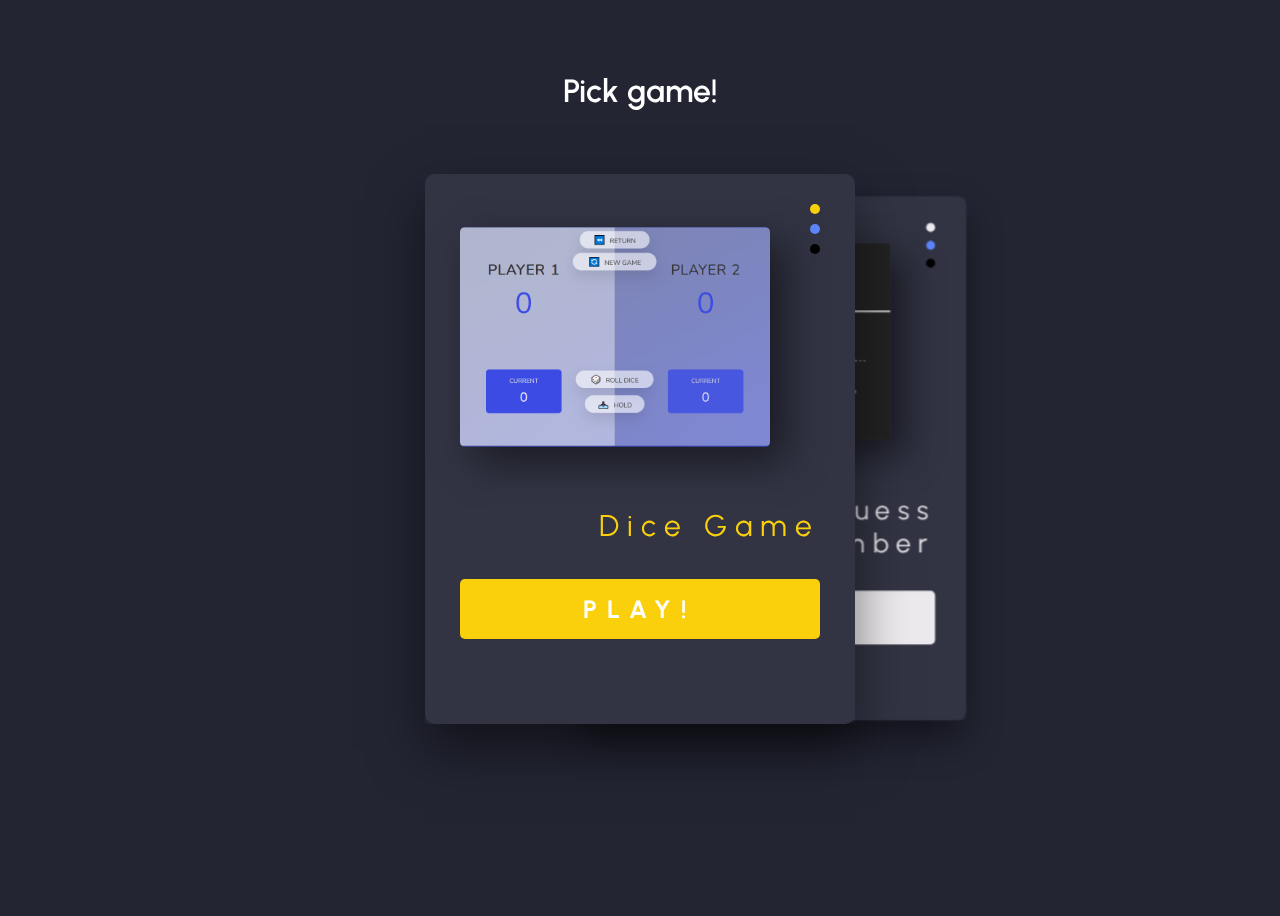
<file: index.html>
<!DOCTYPE html>
<html lang="en">
  <head>
    <meta charset="UTF-8" />
    <meta http-equiv="X-UA-Compatible" content="IE=edge" />
    <meta name="viewport" content="width=device-width, initial-scale=1.0" />
    <title>games</title>

    <link
      rel="stylesheet"
      href="https://cdnjs.cloudflare.com/ajax/libs/font-awesome/6.1.2/css/all.min.css"
      integrity="sha512-1sCRPdkRXhBV2PBLUdRb4tMg1w2YPf37qatUFeS7zlBy7jJI8Lf4VHwWfZZfpXtYSLy85pkm9GaYVYMfw5BC1A=="
      crossorigin="anonymous"
      referrerpolicy="no-referrer"
    />
    <link rel="stylesheet" href="styles.css" />
  </head>

  <body>
    <div class="container">
      <h1>Pick game!</h1>
      <input type="radio" name="slider" class="d-none" id="s1" checked />
      <input type="radio" name="slider" class="d-none" id="s2" />

      <div class="cards">
        <label for="s1" id="slide1">
          <div class="card">
            <div class="image">
              <img src="Main/dice.png" alt="" />
              <div class="dots">
                <div></div>
                <div></div>
                <div></div>
              </div>
            </div>
            <div class="infos">
              <span class="name">Dice Game</span>
              <span class="lorem"></span>
            </div>
            <a href="DiceGame/dice.html" class="btn-contact">PLAY!</a>
            <div class="socials"></div>
          </div>
        </label>

        <label for="s2" id="slide2">
          <div class="card">
            <div class="image">
              <img src="Main/guess.png" alt="" />
              <div class="dots">
                <div class="dot1"></div>
                <div class="dot2"></div>
                <div class="dot3"></div>
              </div>
            </div>
            <div class="infos">
              <span class="name">Guess number</span>
              <span class="lorem"></span>
            </div>
            <a href="GuessANumber/guess.html" class="btn-contact">PLAY!</a>
            <div class="socials"></div>
          </div>
        </label>
      </div>
    </div>
  </body>
</html>
</file>
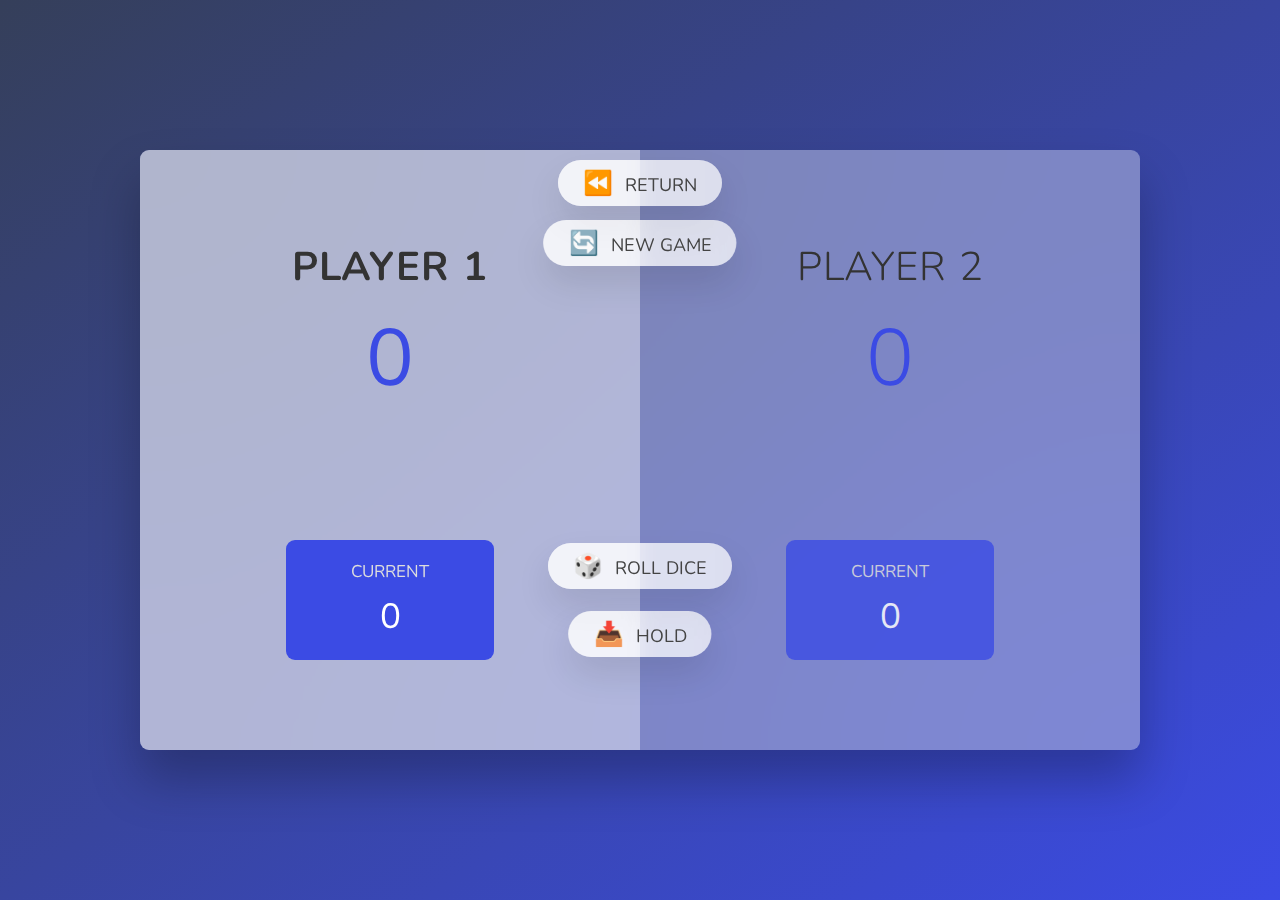
<file: DiceGame/index.html>
<!DOCTYPE html>
<html lang="en">
  <head>
    <meta charset="UTF-8" />
    <meta name="viewport" content="width=device-width, initial-scale=1.0" />
    <meta http-equiv="X-UA-Compatible" content="ie=edge" />
    <link rel="stylesheet" href="style.css" />
    <title>Pig Game</title>
  </head>
  <body>
    <main>
      <section class="player player--0 player--active">
        <h2 class="name" id="name--0">Player 1</h2>
        <p class="score" id="score--0">43</p>
        <div class="current">
          <p class="current-label">Current</p>
          <p class="current-score" id="current--0">0</p>
        </div>
      </section>
      <section class="player player--1">
        <h2 class="name" id="name--1">Player 2</h2>
        <p class="score" id="score--1">24</p>
        <div class="current">
          <p class="current-label">Current</p>
          <p class="current-score" id="current--1">0</p>
        </div>
      </section>

      <img src="dice-5.png" alt="Playing dice" class="dice" />
      <a href="../index.html"
        ><button class="btn btn--back">⏪ RETURN</button></a
      >
      <button class="btn btn--new">🔄 New game</button>
      <button class="btn btn--roll">🎲 Roll dice</button>
      <button class="btn btn--hold">📥 Hold</button>
    </main>
    <script src="script.js"></script>
  </body>
</html>
</file>
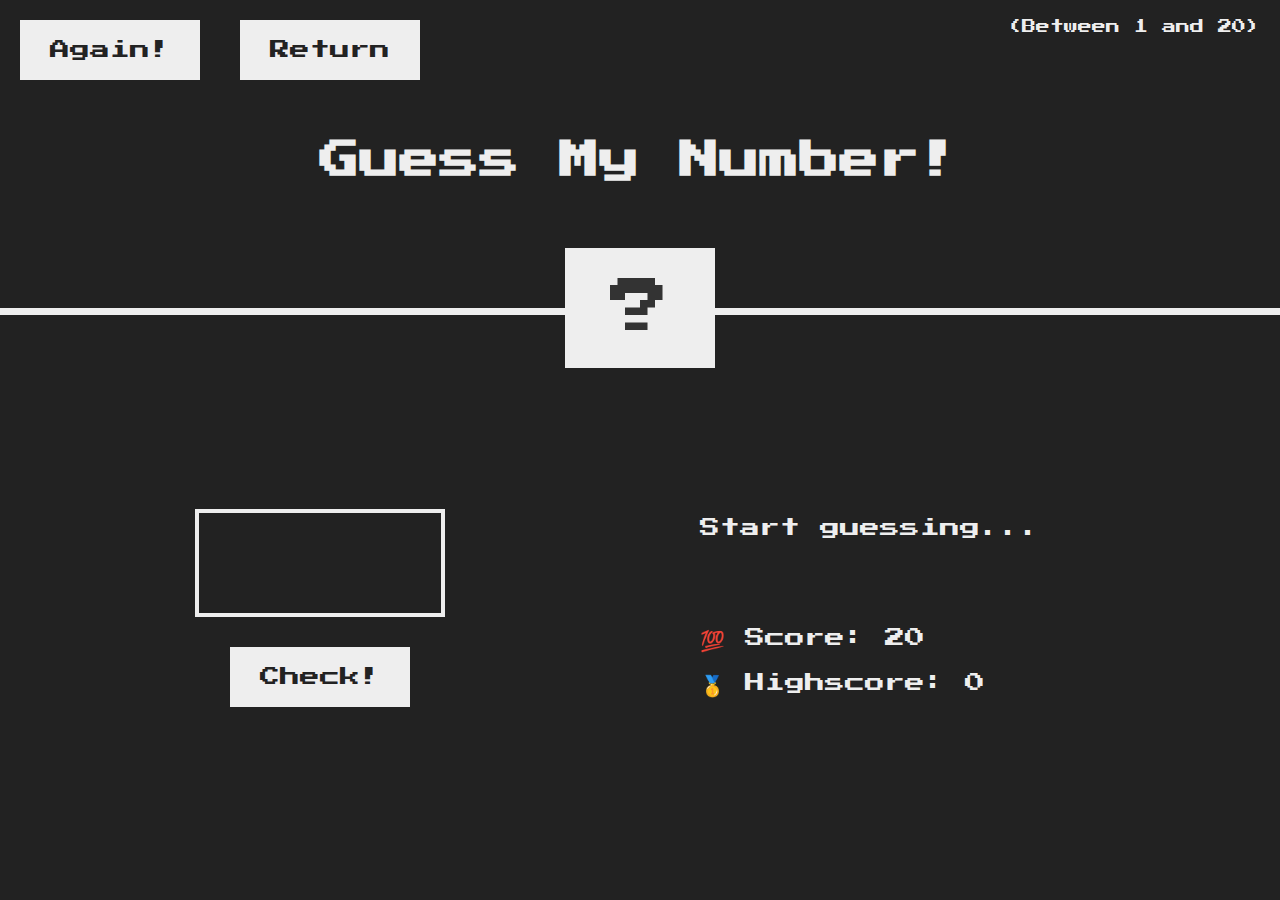
<file: GuessANumber/index.html>
<!DOCTYPE html>
<html lang="en">
  <head>
    <meta charset="UTF-8" />
    <meta name="viewport" content="width=device-width, initial-scale=1.0" />
    <meta http-equiv="X-UA-Compatible" content="ie=edge" />
    <link rel="stylesheet" href="style.css" />
    <title>Guess My Number!</title>
  </head>
  <body>
    <header>
      <h1>Guess My Number!</h1>
      <p class="between">(Between 1 and 20)</p>
      <button class="btn again">Again!</button>
      <a href="../index.html"><button class="btn return">Return</button></a>
      <div class="number">?</div>
    </header>
    <main>
      <section class="left">
        <input type="number" class="guess" />
        <button class="btn check">Check!</button>
      </section>
      <section class="right">
        <p class="message">Start guessing...</p>
        <p class="label-score">💯 Score: <span class="score">20</span></p>
        <p class="label-highscore">
          🥇 Highscore: <span class="highscore">0</span>
        </p>
      </section>
    </main>
    <script src="script.js"></script>
  </body>
</html>
</file>
<file: styles.css>
@import url("https://fonts.googleapis.com/css2?family=Urbanist:wght@200;300;400;600;700&display=swap");

body {
  display: flex;
  justify-content: center;
  background-color: #232533;
  overflow-x: hidden;
  height: 100vh;
  font-family: "Urbanist", sans-serif;
}

a {
  text-decoration: none;
}

input {
  display: none;
}

.container {
  width: 100%;
  height: 100%;
  max-width: 600px;
  max-height: 600px;
  display: flex;
  transform-style: preserve-3d;
  justify-content: center;
  align-items: center;
  flex-direction: column;
}

.cards {
  position: relative;
  height: 500px;
  width: 430px;
  margin-bottom: 20px;
  perspective: 1000px;
  transform-style: preserve-3d;
}

.cards label {
  position: absolute;
  width: 430px;
  left: 0;
  right: 0;
  margin: auto;
  cursor: pointer;
  transition: transform 0.55s ease;
}

.cards .card {
  position: relative;
  height: 100%;
  background-color: #323444;
  border-radius: 10px;
  padding: 30px 35px;
}

.card .image {
  display: flex;
  justify-content: space-between;
}

.card .image img {
  border-radius: 5px;
  box-shadow: 15px 15px 40px rgba(0, 0, 0, 50%);
  margin-top: 23px;
  width: 86%;
  height: 220px;
  object-fit: cover;
}

.card .image .dots {
  text-align: center;
}

.dots div {
  width: 10px;
  height: 10px;
  border-radius: 50%;
  margin-bottom: 10px;
}

.dots div:nth-child(1) {
  background-color: var(--current-color1);
}

.dots div:nth-child(2) {
  background-color: #5b85f9;
}

.dots div:nth-child(3) {
  background-color: #000;
}

.card .infos {
  display: block;
  text-align: end;
  padding-top: 60px;
}

.infos span {
  display: block;
}

.infos .name {
  font-size: 30px;
  color: var(--current-color1);
  letter-spacing: 8px;
  margin-bottom: 20px;
  padding-left: 25%;
  transition: all 0.6s ease;
}

.infos .lorem {
  font-size: 15.5px;
  color: #eceaed;
  letter-spacing: 3px;
}

.card .btn-contact {
  width: 100%;
  height: 60px;
  margin: 35px auto;
  border-radius: 5px;
  background-color: var(--current-color1);
  display: flex;
  align-items: center;
  justify-content: center;
  color: #fff;
  font-size: 25px;
  letter-spacing: 10px;
  font-weight: 700;
  transition: all 0.7s ease;
}

.card .socials {
  display: flex;
  justify-content: space-between;
  align-items: center;
  padding-top: 20px;
}

.socials i {
  font-size: 25px;
  transition: all 0.7s ease;
  color: var(--current-color2);
}

#s1:checked ~ .cards #slide4,
#s2:checked ~ .cards #slide5,
#s3:checked ~ .cards #slide1,
#s4:checked ~ .cards #slide2,
#s5:checked ~ .cards #slide3 {
  box-shadow: 0 15px 35px 0 rgba(0, 0, 0, 45%);
  transform: translate3d(-70%, 0, -220px);
  --current-color1: #eceaed;
  --current-color2: #404457;
}

#s1:checked ~ .cards #slide5,
#s2:checked ~ .cards #slide1,
#s3:checked ~ .cards #slide2,
#s4:checked ~ .cards #slide3,
#s5:checked ~ .cards #slide4 {
  box-shadow: 0 20px 40px 0 rgba(0, 0, 0, 45%);
  transform: translate3d(-35%, 0, -120px);
  --current-color1: #eceaed;
  --current-color2: #404457;
}

#s1:checked ~ .cards #slide1,
#s2:checked ~ .cards #slide2,
#s3:checked ~ .cards #slide3,
#s4:checked ~ .cards #slide4,
#s5:checked ~ .cards #slide5 {
  box-shadow: 0 25px 50px 0 rgba(0, 0, 0, 50%);
  transform: translate3d(0, 0, 0);
  --current-color1: #fad00c;
  --current-color2: #eceaed;
}

#s1:checked ~ .cards #slide2,
#s2:checked ~ .cards #slide3,
#s3:checked ~ .cards #slide4,
#s4:checked ~ .cards #slide5,
#s5:checked ~ .cards #slide1 {
  box-shadow: 0 20px 40px 0 rgba(0, 0, 0, 45%);
  transform: translate3d(35%, 0, -120px);
  --current-color1: #eceaed;
  --current-color2: #404457;
}

#s1:checked ~ .cards #slide3,
#s2:checked ~ .cards #slide4,
#s3:checked ~ .cards #slide5,
#s4:checked ~ .cards #slide1,
#s5:checked ~ .cards #slide2 {
  box-shadow: 0 15px 35px 0 rgba(0, 0, 0, 45%);
  transform: translate3d(70%, 0, -220px);
  --current-color1: #eceaed;
  --current-color2: #404457;
}

h1 {
  color: white;
  font-size: 2rem;
  font-weight: 600;
  margin: 4rem auto;
}
</file>
<file: DiceGame/style.css>
@import url('https://fonts.googleapis.com/css2?family=Nunito&display=swap');

* {
  margin: 0;
  padding: 0;
  box-sizing: inherit;
}

html {
  font-size: 62.5%;
  box-sizing: border-box;
}

body {
  font-family: 'Nunito', sans-serif;
  font-weight: 400;
  height: 100vh;
  color: #333;
  background-image: linear-gradient(to top left, #3b4be4 0%, #353f5a 100%);
  display: flex;
  align-items: center;
  justify-content: center;
}

/* LAYOUT */
main {
  position: relative;
  width: 100rem;
  height: 60rem;
  background-color: rgba(255, 255, 255, 0.35);
  backdrop-filter: blur(200px);
  filter: blur();
  box-shadow: 0 3rem 5rem rgba(0, 0, 0, 0.25);
  border-radius: 9px;
  overflow: hidden;
  display: flex;
}

.player {
  flex: 50%;
  padding: 9rem;
  display: flex;
  flex-direction: column;
  align-items: center;
  transition: all 0.75s;
}

/* ELEMENTS */
.name {
  position: relative;
  font-size: 4rem;
  text-transform: uppercase;
  letter-spacing: 1px;
  word-spacing: 2px;
  font-weight: 300;
  margin-bottom: 1rem;
}

.score {
  font-size: 8rem;
  font-weight: 300;
  color: #3b4be4;
  margin-bottom: auto;
}

.player--active {
  background-color: rgba(255, 255, 255, 0.4);
}
.player--active .name {
  font-weight: 700;
}
.player--active .score {
  font-weight: 400;
}

.player--active .current {
  opacity: 1;
}

.current {
  background-color: #3b4be4;
  opacity: 0.8;
  border-radius: 9px;
  color: #fff;
  width: 65%;
  padding: 2rem;
  text-align: center;
  transition: all 0.75s;
}

.current-label {
  text-transform: uppercase;
  margin-bottom: 1rem;
  font-size: 1.7rem;
  color: #ddd;
}

.current-score {
  font-size: 3.5rem;
}

/* ABSOLUTE POSITIONED ELEMENTS */
.btn {
  position: absolute;
  left: 50%;
  transform: translateX(-50%);
  color: #444;
  background: none;
  border: none;
  font-family: inherit;
  font-size: 1.8rem;
  text-transform: uppercase;
  cursor: pointer;
  font-weight: 400;
  transition: all 0.2s;

  background-color: white;
  background-color: rgba(255, 255, 255, 0.6);
  backdrop-filter: blur(10px);

  padding: 0.7rem 2.5rem;
  border-radius: 50rem;
  box-shadow: 0 1.75rem 3.5rem rgba(0, 0, 0, 0.1);
}

.btn::first-letter {
  font-size: 2.4rem;
  display: inline-block;
  margin-right: 0.7rem;
}

.btn--back {
  top: 1rem;
}

.btn--new {
  top: 7rem;
}
.btn--roll {
  top: 39.3rem;
}
.btn--hold {
  top: 46.1rem;
}

.btn:active {
  transform: translate(-50%, 3px);
  box-shadow: 0 1rem 2rem rgba(0, 0, 0, 0.15);
}

.btn:focus {
  outline: none;
}

.dice {
  position: absolute;
  left: 50%;
  top: 16.5rem;
  transform: translateX(-50%);
  height: 10rem;
  box-shadow: 0 2rem 5rem rgba(0, 0, 0, 0.2);
}

.player--winner {
  background-color: #4d4a4a;
}

.player--winner .name {
  font-weight: 700;
  color: #3b4be4;
}

.hidden {
  display: none;
}
</file>
<file: GuessANumber/style.css>
@import url('https://fonts.googleapis.com/css?family=Press+Start+2P&display=swap');

* {
  margin: 0;
  padding: 0;
  box-sizing: inherit;
}

html {
  font-size: 62.5%;
  box-sizing: border-box;
}

body {
  font-family: 'Press Start 2P', sans-serif;
  color: #eee;
  background-color: #222;
  /* background-color: #60b347; */
}

/* LAYOUT */
header {
  position: relative;
  height: 35vh;
  border-bottom: 7px solid #eee;
}

main {
  height: 65vh;
  color: #eee;
  display: flex;
  align-items: center;
  justify-content: space-around;
}

.left {
  width: 52rem;
  display: flex;
  flex-direction: column;
  align-items: center;
}

.right {
  width: 52rem;
  font-size: 2rem;
}

/* ELEMENTS STYLE */
h1 {
  font-size: 4rem;
  text-align: center;
  position: absolute;
  width: 100%;
  top: 52%;
  left: 50%;
  transform: translate(-50%, -50%);
}

.number {
  background: #eee;
  color: #333;
  font-size: 6rem;
  width: 15rem;
  padding: 3rem 0rem;
  text-align: center;
  position: absolute;
  bottom: 0;
  left: 50%;
  transform: translate(-50%, 50%);
}

.between {
  font-size: 1.4rem;
  position: absolute;
  top: 2rem;
  right: 2rem;
}

.again {
  position: absolute;
  top: 2rem;
  left: 2rem;
}

.return {
  position: absolute;
  top: 2rem;
  left: 24rem;
}

.guess {
  background: none;
  border: 4px solid #eee;
  font-family: inherit;
  color: inherit;
  font-size: 5rem;
  padding: 2.5rem;
  width: 25rem;
  text-align: center;
  display: block;
  margin-bottom: 3rem;
}

.btn {
  border: none;
  background-color: #eee;
  color: #222;
  font-size: 2rem;
  font-family: inherit;
  padding: 2rem 3rem;
  cursor: pointer;
}

.btn:hover {
  background-color: #ccc;
}

.message {
  margin-bottom: 8rem;
  height: 3rem;
}

.label-score {
  margin-bottom: 2rem;
}
</file>
